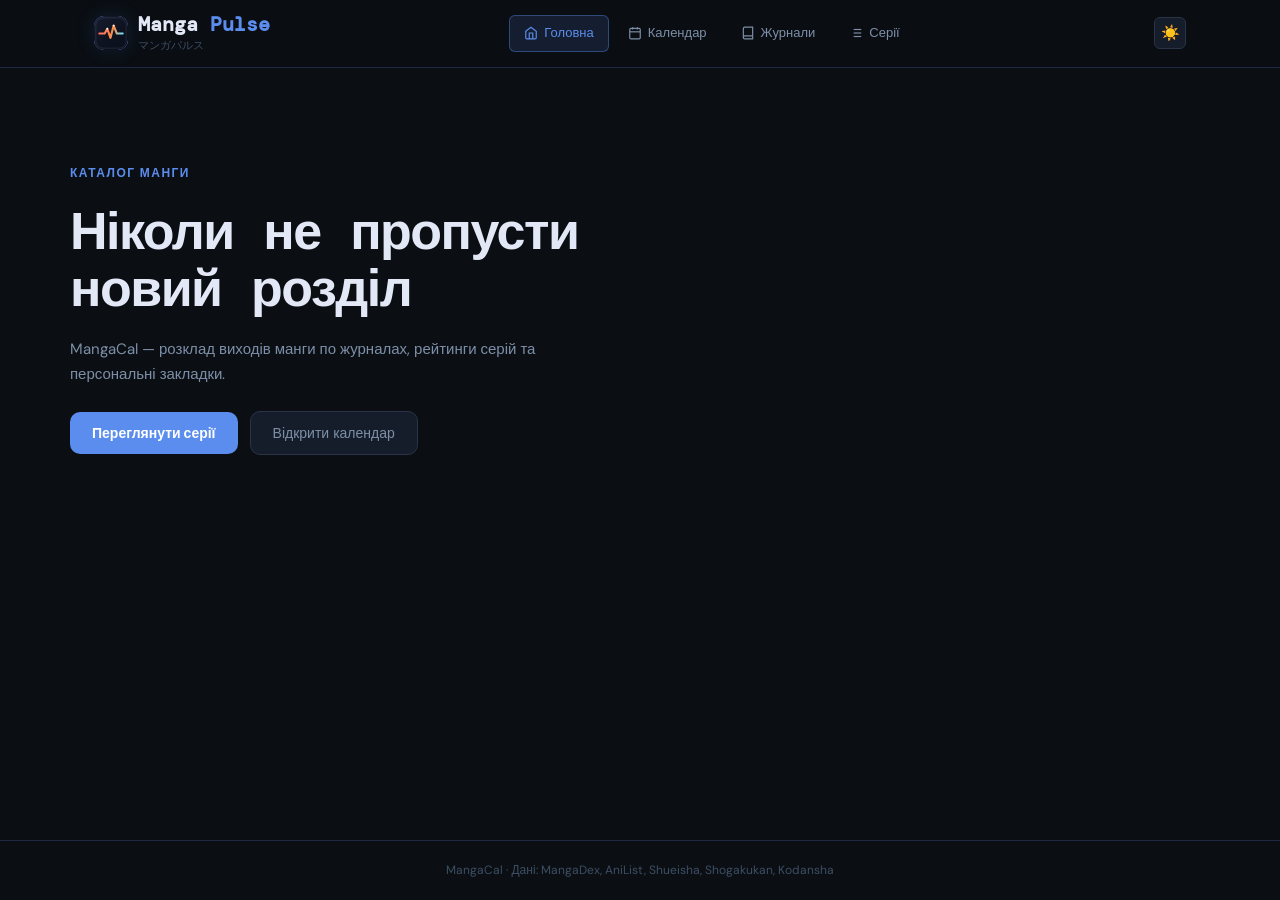
<file: index.html>
<!DOCTYPE html>
<html lang="uk" data-theme="dark">

<head>
  <meta charset="UTF-8">
  <meta name="viewport" content="width=device-width, initial-scale=1.0">
  <meta name="description" content="Manga Pulse — SPA-календар виходів манґи з журналами, серіями, випусками та статистикою.">
  <title>Manga Pulse</title>
  <link rel="stylesheet" href="index.css">
  <link rel="icon" type="image/svg+xml" href="logo-pulse.svg">
</head>

<body>
  <div id="app"></div>

  <script type="module" src="main.js"></script>
</body>

</html>
</file>
<file: index.css>
@import url('./css/base.css');
@import url('./css/layout.css');
@import url('./css/app.css');

/* Сторінки */
@import url('./css/views/home.css');
@import url('./css/views/series.css');
@import url('./css/views/series-detail.css');
@import url('./css/views/magazines.css');
@import url('./css/views/magazine-detail.css');
@import url('./css/views/issue.css');
@import url('./css/views/calendar.css');

/* Компоненти */
@import url('./css/components/chips.css');
@import url('./css/components/series-filters.css');
@import url('./css/components/manga-card.css');
</file>
